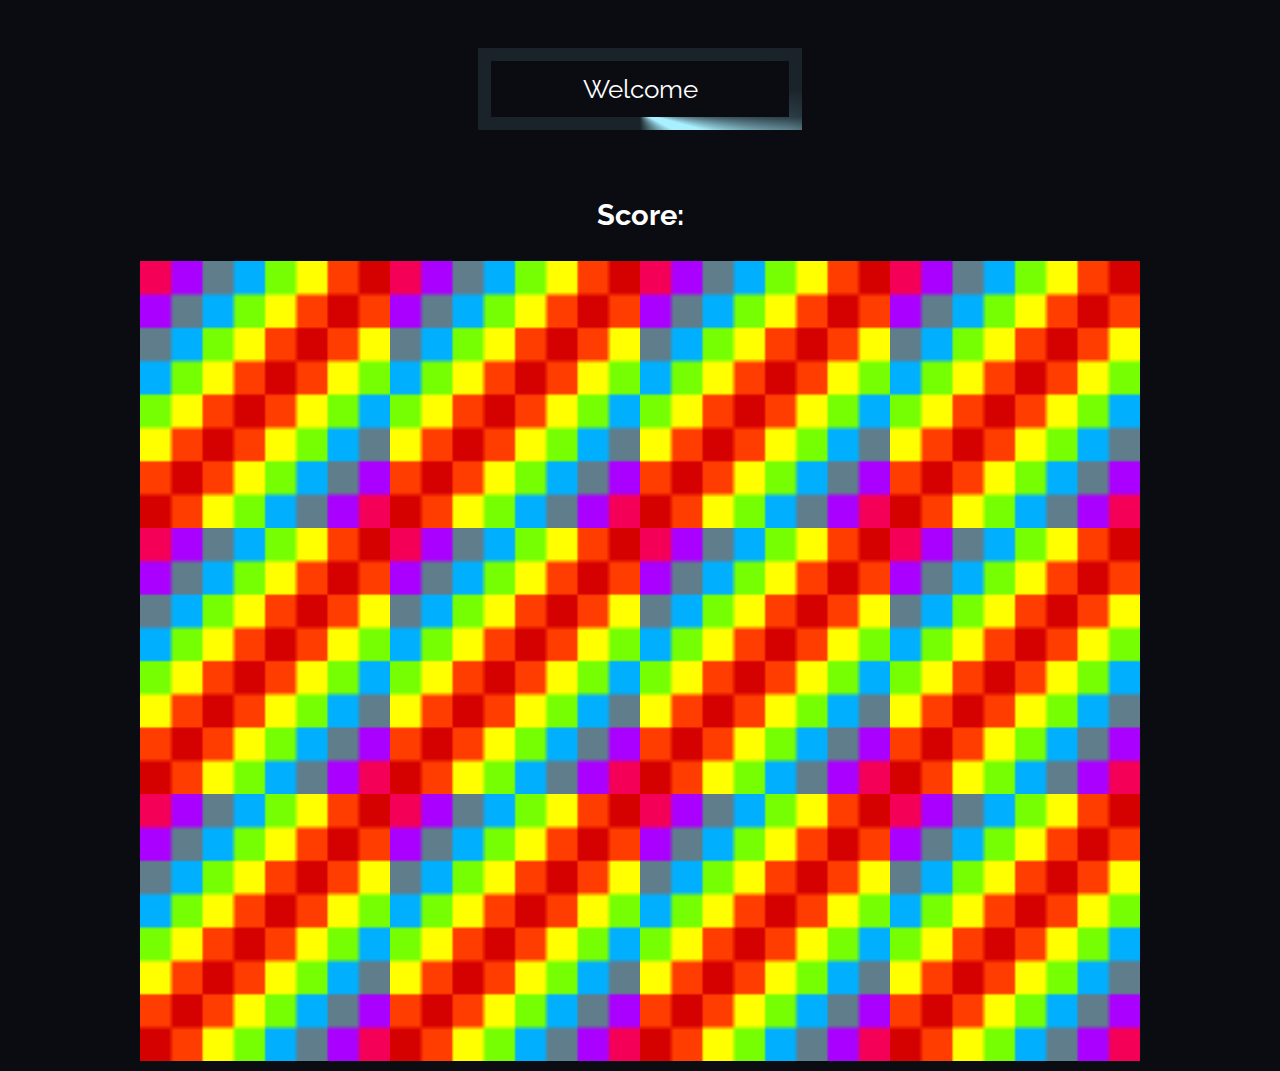
<file: memory_game/index.html>
<!DOCTYPE html>
<html lang="en">
  <head>
    <meta charset="utf-8">
    <meta name="viewport" content="width=device-width, initial-scale=1.0">
    <title>Memory Game</title>
    <link rel="stylesheet" href="styles.css">
  </head>
  <body>
    <div class="wrapper">
      <div class="box">
        <p>Welcome</p>
      </div>
    </div>
    <div id="memory-game">
      <h3>Score: <span id="result"></span></h3>
      <div id="grid"></div>
    </div>
    <script src="app.js"></script>   
  </body>
</html>
</file>
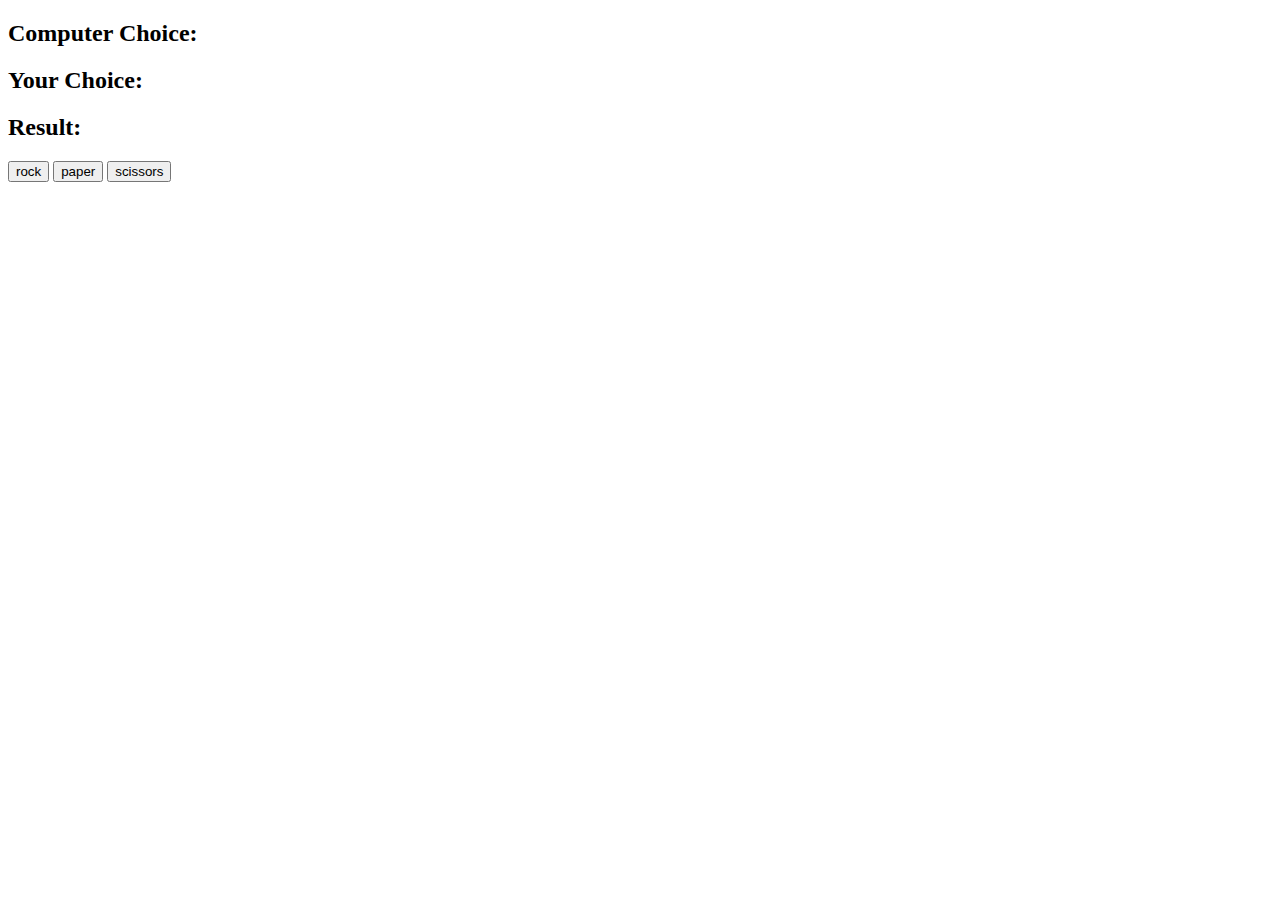
<file: rock_paper_scissors/index.html>
<!DOCTYPE html>
<html lang="en">
<head>
 <meta charset="utf-8">
 <meta name="viewport" content="width=device-width, initial-scale=1.0">
 <title>Rock Paper Scissors Tutorial</title>
</head>
<body>
  <h2>Computer Choice: <span id="computer-choice"></span></h2>
  <h2>Your Choice: <span id="user-choice"></span></h2>
  <h2>Result: <span id="result"></span></h2>
  <button id="rock">rock</button>
  <button id="paper">paper</button>
  <button id="scissors">scissors</button>
  <script src="app.js" charset="utf-8"></script>
</body>
</html>
</file>
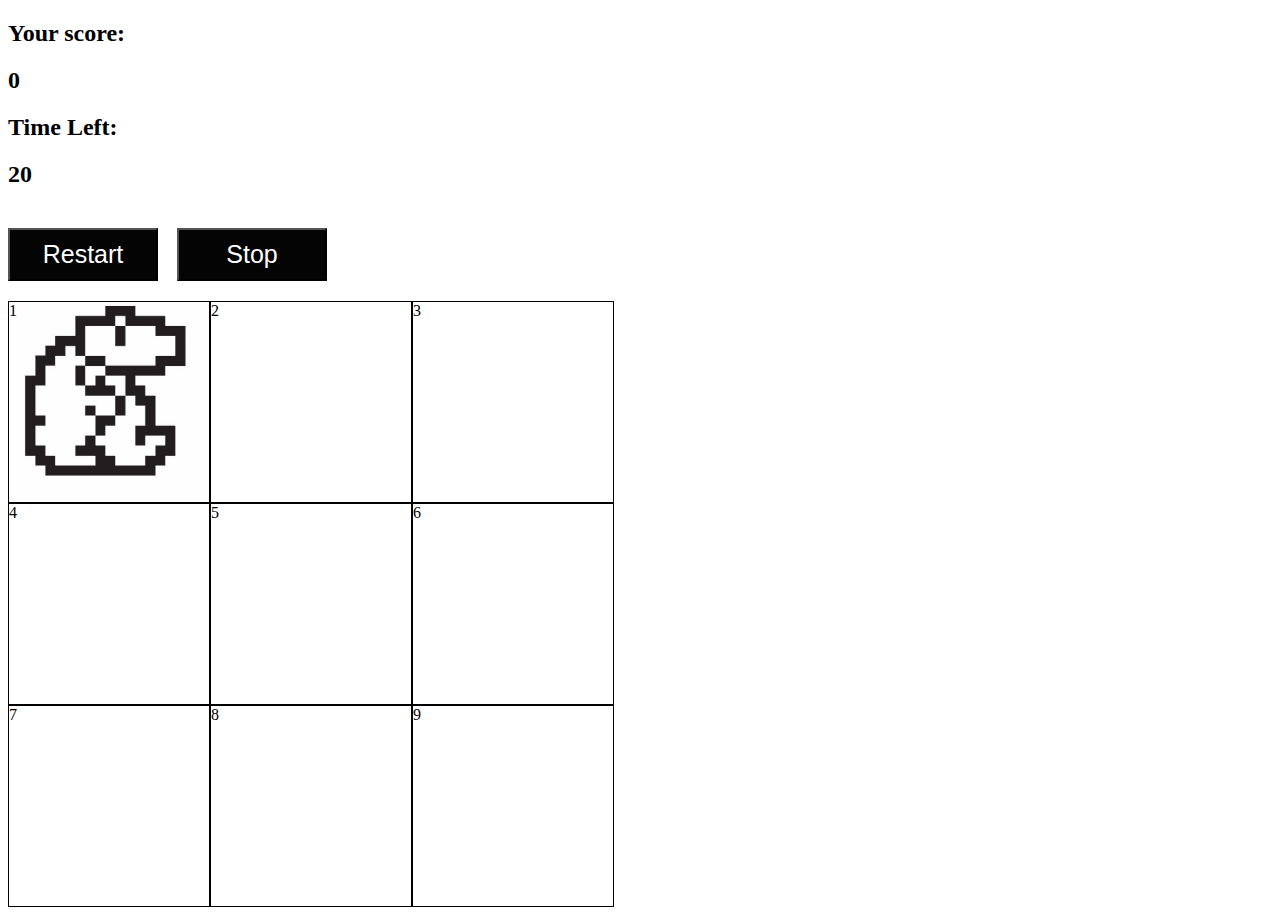
<file: whac_a_mole/index.html>
<!DOCTYPE html>
<html lang="en">
  <head>
    <meta charset="utf-8">
    <meta name="viewport" content="width=device-width, initial-scale=1.0">
    <title>Whac A Mole </title>
    <link rel="stylesheet" href="styles.css">
  </head>
  <body>
    <h2>Your score:</h2>
    <h2 id="score">0</h2>
    <h2>Time Left:</h2>
    <h2 id="time-left">20</h2>
    <button type="button" class="restart-button">Restart</button>
    <button type="button" class="stop-button left">Stop</button>
    <div class="grid">
      <div class="square">1</div>
      <div class="square">2</div>
      <div class="square">3</div>
      <div class="square">4</div>
      <div class="square">5</div>
      <div class="square">6</div>
      <div class="square">7</div>
      <div class="square">8</div>
      <div class="square">9</div>
    </div>
    <script src="app.js"></script>
  </body>
</html>
</file>
<file: memory_game/styles.css>
@import url("https://fonts.googleapis.com/css?family=Raleway:400");

:root {
  font-size: 62.5%;
  box-sizing: border-box;
  --d: 2500ms;
  --angle: 90deg;
  --gradX: 100%;
  --gradY: 50%;
  --c1: rgba(168, 239, 255, 1);
  --c2: rgba(168, 239, 255, 0.1);
}

@property --angle {
  syntax: '<angle>';
  initial-value: 90deg;
  inherits: true;
}

@property --gradX {
  syntax: '<percentage>';
  initial-value: 50%;
  inherits: true;
}

@property --gradY {
  syntax: '<percentage>';
  initial-value: 0%;
  inherits: true;
}

body {
  font-family: Raleway, sans-serif;
  text-align: center;
  margin: 0;
  padding: 1rem;
  background-color: rgba(10, 12, 18, 1);
  color: white;
  min-height: 100vh;
  display: flex;
  flex-direction: column;
  align-items: center;
  justify-content: center;
}

.wrapper {
  min-width: min(40rem, 100%);
}

.box {
  font-size: 2vw;
  margin: max(1rem, 3vw);
  border: 1.35rem solid;
  padding: 1vw;
  border-image: conic-gradient(from var(--angle), var(--c2), var(--c1) 0.1turn, var(--c1) 0.15turn, var(--c2) 0.25turn) 30;
  animation: borderRotate var(--d) linear infinite forwards;
}

p {
  margin: 0;
}

.box:nth-child(2) {
  border-image: radial-gradient(ellipse at var(--gradX) var(--gradY), var(--c1), var(--c1) 10%, var(--c2) 40%) 30;
  animation: borderRadial var(--d) linear infinite forwards;
}

@keyframes borderRotate {
  100% {
    --angle: 420deg;
  }
}

@keyframes borderRadial {
  20% {
    --gradX: 100%;
    --gradY: 50%;
  }
  40% {
    --gradX: 100%;
    --gradY: 100%;
  }
  60% {
    --gradX: 50%;
    --gradY: 100%;
  }
  80% {
    --gradX: 0%;
    --gradY: 50%;
  }
  100% {
    --gradX: 50%;
    --gradY: 0%;
  }
}

#memory-game {
  display: flex;
  justify-content: center;
  align-items: center;
  flex-direction: column;
  font-size: 2.5rem;
}

#grid {
  width: 1000px;
  height: 800px;
  display: flex;
  flex-wrap: wrap;
}

#grid > * {
 width: 25%;
}

@keyframes changeBackgroundColor {
  0% {
    background-color: #0f0f0f;
  }
  50% {
    background-color: #ff0000; /* Change to your desired color at 50% */
  }
  100% {
    background-color: #0f0f0f;
  }
}

.card-animation {
  animation: changeBackgroundColor 2s linear;
}
</file>
<file: whac_a_mole/styles.css>
:root {
  box-sizing: border-box;
}

button {
  width: 150px;
  font-size: 25px;
  margin: 20px 0;
  padding: 10px;
  background-color: #040404;
  color: white;
}
.left {
  margin-left: 15px;
}
.grid {
  width: 612px;
  height: 606px;
  display: flex;
  flex-wrap: wrap;
}
.square {
  height: 200px;
  width: 200px;
  border: 1px solid black;
}
.mole {
  background-image: url('mole.jpg');
  background-size: cover;
}
</file>
